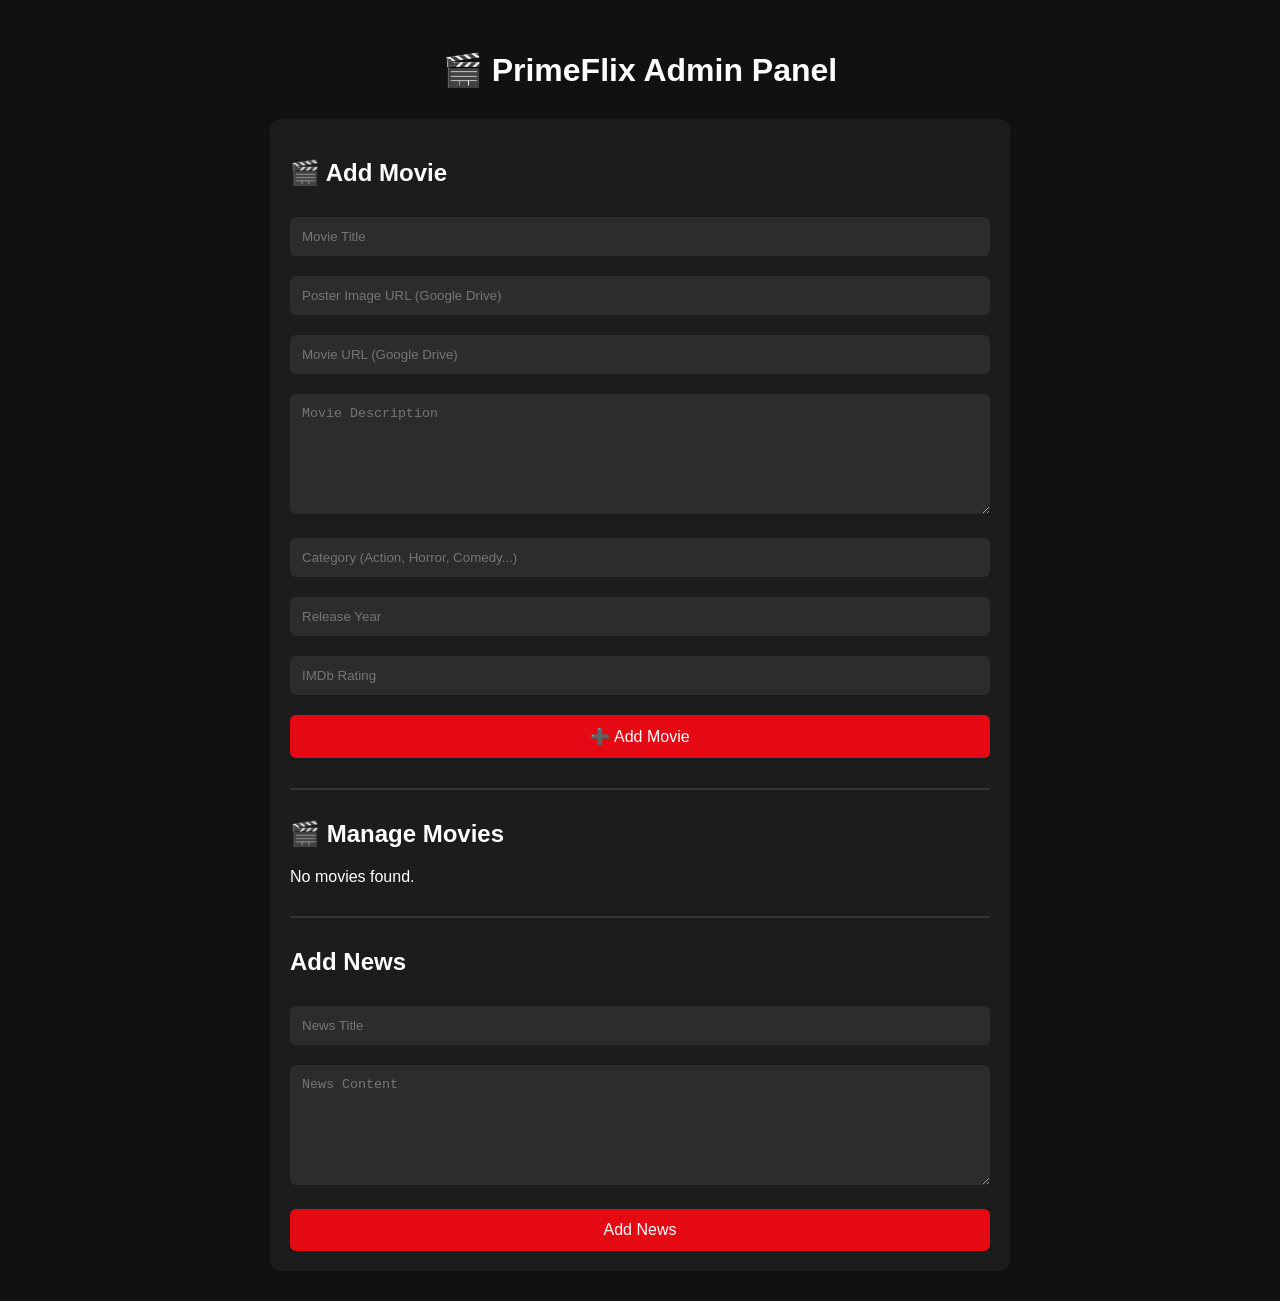
<file: admin.html>
<!DOCTYPE html>
<html lang="en">
<head>
<meta charset="UTF-8">
<meta name="viewport" content="width=device-width, initial-scale=1.0">
<title>PrimeFlix Admin</title>
<link rel="stylesheet" href="admin.css">
</head>
<body>

<h1>🎬 PrimeFlix Admin Panel</h1>

<div class="container">
<h2>🎬 Add Movie</h2>

<input type="text" id="movieTitle" placeholder="Movie Title">

<input type="text" id="posterUrl" placeholder="Poster Image URL (Google Drive)">

<input type="text" id="movieUrl" placeholder="Movie URL (Google Drive)">

<textarea id="description" placeholder="Movie Description"></textarea>

<input type="text" id="category" placeholder="Category (Action, Horror, Comedy...)">

<input type="number" id="year" placeholder="Release Year">

<input type="number" step="0.1" id="rating" placeholder="IMDb Rating">

<button id="addMovie">➕ Add Movie</button>
    <hr>

<h2>🎬 Manage Movies</h2>

<div id="movieList"></div>
    <hr>

    <h2>Add News</h2>

    <input type="text" id="newsTitle" placeholder="News Title">

    <textarea id="newsContent" placeholder="News Content"></textarea>

    <button id="addNews">Add News</button>

</div>

<script src="admin.js"></script>

</body>
</html>
</file>
<file: admin.css>
body {
    background: #111;
    color: white;
    font-family: Arial, sans-serif;
    margin: 0;
    padding: 30px;
}

h1 {
    text-align: center;
    margin-bottom: 30px;
}

.container {
    max-width: 700px;
    margin: auto;
    background: #1c1c1c;
    padding: 20px;
    border-radius: 10px;
}

h2 {
    margin-top: 20px;
}

input,
textarea {
    width: 100%;
    padding: 12px;
    margin: 10px 0;
    border: none;
    border-radius: 6px;
    background: #2c2c2c;
    color: white;
    box-sizing: border-box;
}

textarea {
    height: 120px;
    resize: vertical;
}

button {
    width: 100%;
    padding: 12px;
    background: #e50914;
    color: white;
    border: none;
    border-radius: 6px;
    cursor: pointer;
    font-size: 16px;
    margin-top: 10px;
}

button:hover {
    background: #b20710;
}

hr {
    margin: 30px 0;
    border: 1px solid #333;
}
</file>
